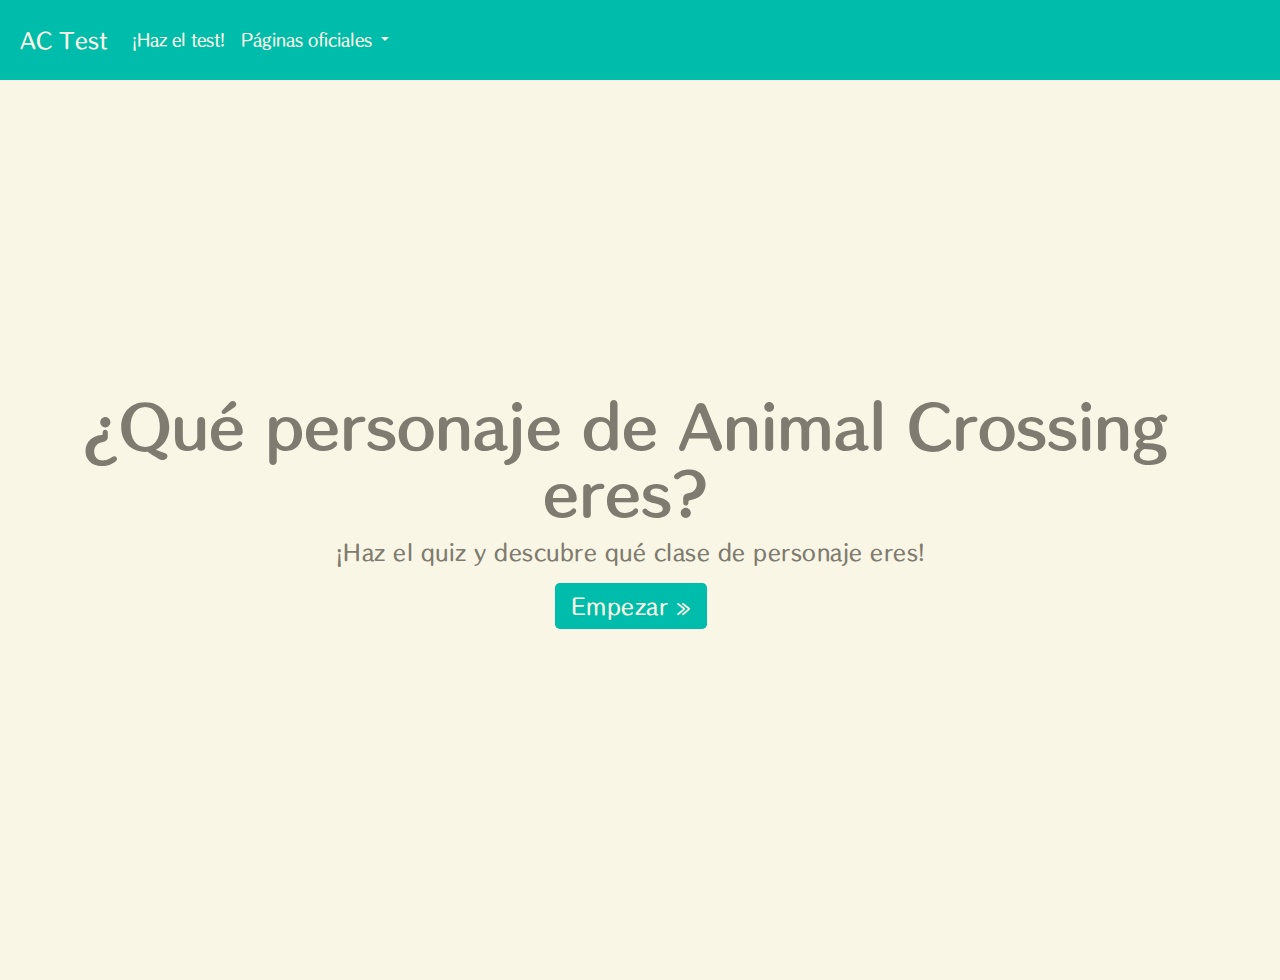
<file: index.html>
<!DOCTYPE html>
<html lang="en">
<head>
    <meta charset="UTF-8">
    <meta name="viewport" content="width=device-width, initial-scale=1.0">
    <title>Home Animal Crossing Quiz</title>
      <!-- CSS only -->
      <link rel="stylesheet" href="https://stackpath.bootstrapcdn.com/bootstrap/4.5.2/css/bootstrap.min.css" integrity="sha384-JcKb8q3iqJ61gNV9KGb8thSsNjpSL0n8PARn9HuZOnIxN0hoP+VmmDGMN5t9UJ0Z" crossorigin="anonymous">
      <link rel="stylesheet" href="CSS/style.css">
      <link rel="stylesheet" href="CSS/fonts.css">

      <!-- JS, Popper.js, and jQuery -->
      <script src="https://code.jquery.com/jquery-3.5.1.slim.min.js" integrity="sha384-DfXdz2htPH0lsSSs5nCTpuj/zy4C+OGpamoFVy38MVBnE+IbbVYUew+OrCXaRkfj" crossorigin="anonymous"></script>
      <script src="https://cdn.jsdelivr.net/npm/popper.js@1.16.1/dist/umd/popper.min.js" integrity="sha384-9/reFTGAW83EW2RDu2S0VKaIzap3H66lZH81PoYlFhbGU+6BZp6G7niu735Sk7lN" crossorigin="anonymous"></script>
      <script src="https://stackpath.bootstrapcdn.com/bootstrap/4.5.2/js/bootstrap.min.js" integrity="sha384-B4gt1jrGC7Jh4AgTPSdUtOBvfO8shuf57BaghqFfPlYxofvL8/KUEfYiJOMMV+rV" crossorigin="anonymous"></script>
      <script src="https://code.jquery.com/jquery-3.5.1.min.js" crossorigin="anonymous"></script>
      <script src="desafio8.js" type="text/javascript"></script>
</head>



<body>


  <nav class="navbar navbar-expand-lg">
    <a class="navbar-brand" href="index.html">AC Test</a>
    <button class="navbar-toggler" type="button" data-toggle="collapse" data-target="#navbarNavDropdown" aria-controls="navbarNavDropdown" aria-expanded="false" aria-label="Toggle navigation">
      <span class="navbar-toggler-icon"></span>
    </button>
    <div class="collapse navbar-collapse" id="navbarNavDropdown">
      <ul class="navbar-nav">
        <li class="nav-item">
          <a class="nav-link" href="test.html">¡Haz el test!</a>
        </li>

        <li class="nav-item dropdown">
          <a class="nav-link dropdown-toggle" href="#" id="navbarDropdownMenuLink" data-toggle="dropdown" aria-haspopup="true" aria-expanded="false">
            Páginas oficiales
          </a>
          <div class="dropdown-menu" aria-labelledby="navbarDropdownMenuLink">
            <a class="dropdown-item" href="https://www.nintendo.com/" target="_blank">Página oficial de Nintendo</a>
            <a class="dropdown-item" href="https://animal-crossing.com/" target="_blank">Página oficial de Animal Crossing</a>
          </div>
        </li>
      </ul>
    </div>
  </nav>
    
  <div class="container row col-auto">
    <div class="col-xl-12 col-sm-12 flex1">
      <div class="jumbotron">
          <h1 class="display-4">¿Qué personaje de Animal Crossing eres?</h1>
          <p>¡Haz el quiz y descubre qué clase de personaje eres!</p>
          <p><a class="btn btn-lg" href="test.html" role="button">Empezar &raquo;</a></p>
        </div>
      </div>
      
</div>
<script>
  $(window).on("load", function() {
    $(".loader-wrapper").fadeOut("slow");
    $(document.body).css('overflow', 'auto');

    let h = document.body.scrollHeight;
    let w = document.body.scrollWidth;

    $(".button").each(function(i) {
        $(this).css('left', w * 6.70 / 100)
    });

    console.log(h);
  });
</script>
    





</body>
</html>
</file>
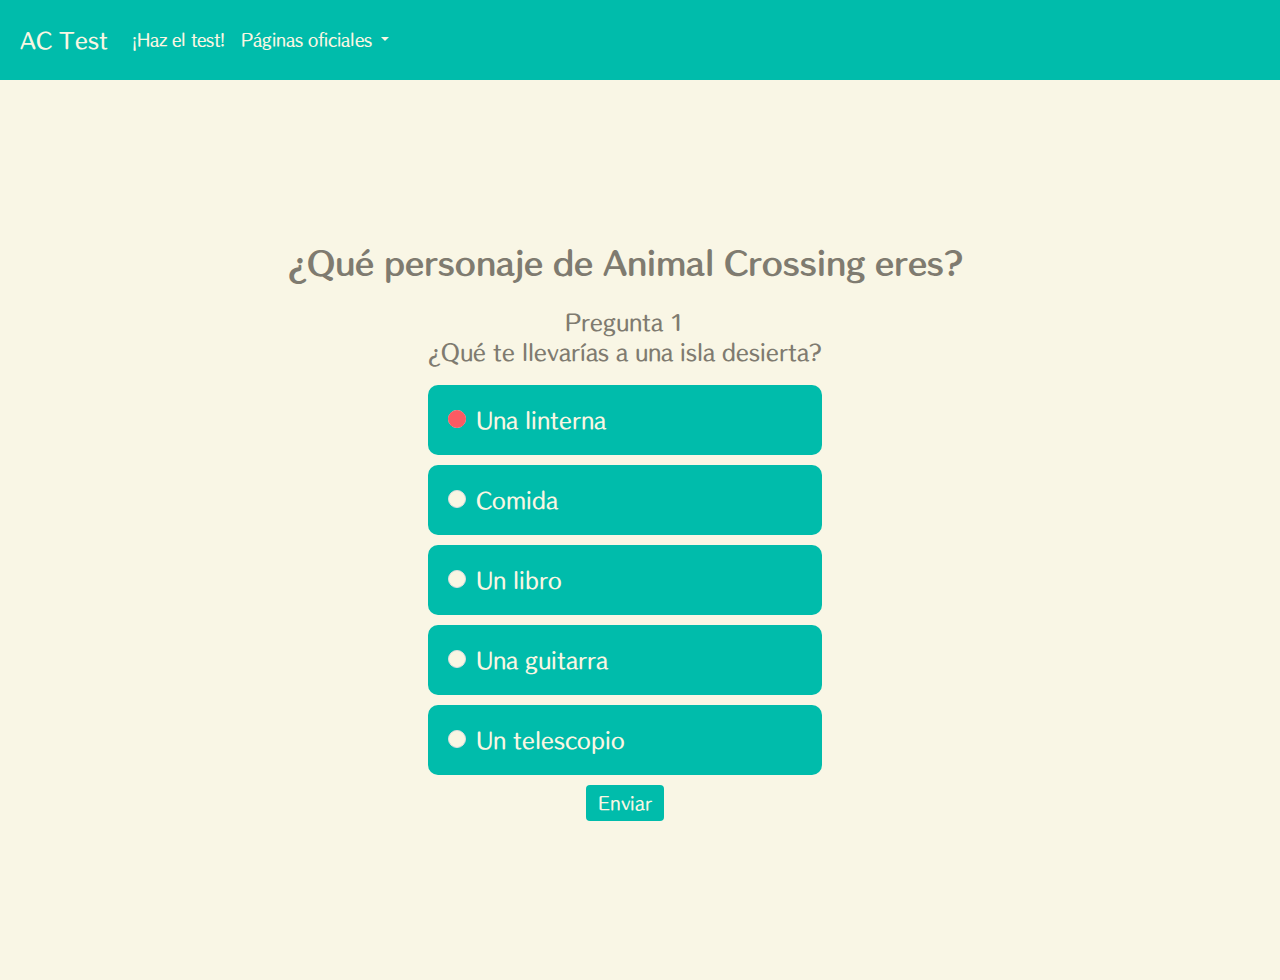
<file: test.html>
<!DOCTYPE html>
<html lang="es">
<head>
    <meta charset="UTF-8">
    <meta name="viewport" content="width=device-width, initial-scale=1.0">
    <title>Animal Crossing Quiz</title>
        <!-- CSS only -->
        <link rel="stylesheet" href="https://stackpath.bootstrapcdn.com/bootstrap/4.5.2/css/bootstrap.min.css" integrity="sha384-JcKb8q3iqJ61gNV9KGb8thSsNjpSL0n8PARn9HuZOnIxN0hoP+VmmDGMN5t9UJ0Z" crossorigin="anonymous">
        <link rel="stylesheet" href="CSS/style.css">
        <link rel="stylesheet" href="CSS/fonts.css">

        <!-- JS, Popper.js, and jQuery -->
        <script src="https://code.jquery.com/jquery-3.5.1.slim.min.js" integrity="sha384-DfXdz2htPH0lsSSs5nCTpuj/zy4C+OGpamoFVy38MVBnE+IbbVYUew+OrCXaRkfj" crossorigin="anonymous"></script>
        <script src="https://cdn.jsdelivr.net/npm/popper.js@1.16.1/dist/umd/popper.min.js" integrity="sha384-9/reFTGAW83EW2RDu2S0VKaIzap3H66lZH81PoYlFhbGU+6BZp6G7niu735Sk7lN" crossorigin="anonymous"></script>
        <script src="https://stackpath.bootstrapcdn.com/bootstrap/4.5.2/js/bootstrap.min.js" integrity="sha384-B4gt1jrGC7Jh4AgTPSdUtOBvfO8shuf57BaghqFfPlYxofvL8/KUEfYiJOMMV+rV" crossorigin="anonymous"></script>
        <script src="https://code.jquery.com/jquery-3.5.1.min.js" crossorigin="anonymous"></script>
        <script src="desafio8.js" type="text/javascript"></script>
</head>


<body>
<div class = "overflow">
  <nav class="navbar navbar-expand-lg">
    <a class="navbar-brand" href="index.html">AC Test</a>
    <button class="navbar-toggler" type="button" data-toggle="collapse" data-target="#navbarNavDropdown" aria-controls="navbarNavDropdown" aria-expanded="false" aria-label="Toggle navigation">
      <span class="navbar-toggler-icon"></span>
    </button>
    <div class="collapse navbar-collapse" id="navbarNavDropdown">
      <ul class="navbar-nav">
        <li class="nav-item">
          <a class="nav-link" href="test.html">¡Haz el test!</a>
        </li>

        <li class="nav-item dropdown">
          <a class="nav-link dropdown-toggle" href="#" id="navbarDropdownMenuLink" data-toggle="dropdown" aria-haspopup="true" aria-expanded="false">
            Páginas oficiales
          </a>
          <div class="dropdown-menu" aria-labelledby="navbarDropdownMenuLink">
            <a class="dropdown-item" href="https://www.nintendo.com/" target="_blank">Página oficial de Nintendo</a>
            <a class="dropdown-item" href="https://animal-crossing.com/" target="_blank">Página oficial de Animal Crossing</a>
          </div>
        </li>
      </ul>
    </div>
  </nav>

  <div class="container row col-auto">
    <div class="col-xl-12 col-sm-12 flex1">
      <div class="mt-3 titulo" align="center"> <h1> ¿Qué personaje de Animal Crossing eres?</h1></div>

  <div class="row" id="divcentrar">
    <div id="q1" class="col divpregunta" data-ultima="no">
          <label class="mt-3"><b>Pregunta 1<br>¿Qué te llevarías a una isla desierta?</b></label>
            <div class="form-check">
                <input class="form-check-input" type="radio" value="0" name="question1" id="radio1_1" checked>
                <label class="form-check-label" for="radio1_1">
                  <span class="spanclass">
                  Una linterna
                  </span>
                </label>
            </div>

          <div class="form-check">
                <input class="form-check-input" type="radio" value="2" name="question1" id="radio1_2" >
                <label class="form-check-label" for="radio1_2">
                  <span class="spanclass">
                  Comida
                </span>
                </label>
              </div>

          <div class="form-check">
                <input class="form-check-input" type="radio" value="1" name="question1" id="radio1_3">
                <label class="form-check-label" for="radio1_3">
                 Un libro
                </label>
              </div>

              <div class="form-check">
                <input class="form-check-input" type="radio" value="3" name="question1" id="radio1_4">
                <label class="form-check-label" for="radio1_4">
                  Una guitarra
                </label>
              </div>

              <div class="form-check">
                <input class="form-check-input" type="radio" value="4" name="question1" id="radio1_5">
                <label class="form-check-label" for="radio1_5">
                  Un telescopio
                </label>
              </div>

          </div>


      <div id="q2" class="col divpregunta" data-ultima="no">
          <label class="mt-3"><b>Pregunta 2<br> ¿A dónde irías con tus amigos?</b></label>
           <div class="form-check">
                <input class="form-check-input" type="radio" value="0" name="question2" id="radio2_1" checked>
                <label class="form-check-label" for="radio2_1">
                  <span class="">
                 Cancún, a la playa 
                 </span>
                </label>
              </div>

          <div class="form-check">
                <input class="form-check-input d-none" type="radio" value="2" name="question2" id="radio2_2">
                <label class="form-check-label" for="radio2_2">
                  Las Vegas
                </label>
              </div>
          <div class="form-check">
                <input class="form-check-input d-none" type="radio" value="1" name="question2" id="radio2_3">
                <label class="form-check-label" for="radio2_3">
                  Museo de Louvre
                </label>
              </div>

              <div class="form-check">
                <input class="form-check-input d-none" type="radio" value="3" name="question2" id="radio2_4">
                <label class="form-check-label" for="radio2_4">
                  Un festival
                </label>
              </div>

              <div class="form-check">
                <input class="form-check-input d-none" type="radio" value="4" name="question2" id="radio2_5">
                <label class="form-check-label" for="radio2_5">
                  Al campo
                </label>
              </div>



          </div>



          <div id="q3" class="col divpregunta" data-ultima="no">
            <label class="mt-3"><b>Pregunta 3<br>Elije una película</b></label>
              <div class="form-check">
                  <input class="form-check-input d-none" type="radio" value="0" name="question3" id="radio3_1" checked>
                  <label class="form-check-label" for="radio3_1">
                    <span class="">
                    Diario de una pasión
                  </span>
                  </label>
                </div>
            <div class="form-check">
                  <input class="form-check-input d-none" type="radio" value="2" name="question3" id="radio3_2">
                  <label class="form-check-label" for="radio3_2">
                    El precio de la historia
                  </label>
                </div>
            <div class="form-check">
                  <input class="form-check-input d-none" type="radio" value="1" name="question3" id="radio3_3">
                  <label class="form-check-label" for="radio3_3">
                    La teoría del todo
                  </label>
                </div>


                <div class="form-check">
                  <input class="form-check-input d-none" type="radio" value="3" name="question3" id="radio3_4">
                  <label class="form-check-label" for="radio3_4">
                    27 Gone too soon
                  </label>
                </div>
  
                <div class="form-check">
                  <input class="form-check-input d-none" type="radio" value="4" name="question3" id="radio3_5">
                  <label class="form-check-label" for="radio3_5">
                    Dr Strange
                  </label>
                </div>

            </div>

            
          <div id="q4" class="col divpregunta" data-ultima="no">
            <label class="mt-3"><b>Pregunta 4<br>Si pudieras pedir un deseo...¿Cuál sería?</b></label>
              <div class="form-check">
                  <input class="form-check-input d-none" type="radio" value="0" name="question4" id="radio4_1" checked>
                  <label class="form-check-label" for="radio4_1">
                    <span class="spanclass">
                    Paz mundial
                  </span>
                  </label>
                </div>
            <div class="form-check">
                  <input class="form-check-input d-none" type="radio" value="2" name="question4" id="radio4_2" >
                  <label class="form-check-label" for="radio4_2">
                    Dinero infinito
                  </label>
                </div>
            <div class="form-check">
                  <input class="form-check-input d-none" type="radio" value="1" name="question4" id="radio4_3">
                  <label class="form-check-label" for="radio4_3">
                    Conocimiento
                  </label>
                </div>

                <div class="form-check">
                  <input class="form-check-input d-none" type="radio" value="3" name="question4" id="radio4_4">
                  <label class="form-check-label" for="radio4_4">
                    Ser famoso
                  </label>
                </div>
  
                <div class="form-check">
                  <input class="form-check-input d-none" type="radio" value="4" name="question4" id="radio4_5">
                  <label class="form-check-label" for="radio4_5">
                    Poder volar
                  </label>
                </div>


            </div>


            <div id="q5" class="col divpregunta" data-ultima="no">
              <label class="mt-3"><b>Pregunta 5<br>¿Qué animal te gusta más?</b></label>
                <div class="form-check">
                    <input class="form-check-input d-none" type="radio" value="0" name="question5" id="radio5_1" checked>
                    <label class="form-check-label" for="radio5_1">
                      Perro
                    </label>
                  </div>
              <div class="form-check">
                    <input class="form-check-input d-none" type="radio" value="2" name="question5" id="radio5_2" >
                    <label class="form-check-label" for="radio5_2">
                      Mapache
                    </label>
                  </div>
              <div class="form-check">
                    <input class="form-check-input d-none" type="radio" value="1" name="question5" id="radio5_3">
                    <label class="form-check-label" for="radio5_3">
                      Buho
                    </label>
                  </div>
                  <div class="form-check">
                    <input class="form-check-input d-none" type="radio" value="3" name="question5" id="radio5_4">
                    <label class="form-check-label" for="radio5_4">
                      Gato
                    </label>
                  </div>
    
                  <div class="form-check">
                    <input class="form-check-input d-none" type="radio" value="4" name="question5" id="radio5_5">
                    <label class="form-check-label" for="radio5_5">
                     Halcón
                    </label>
                  </div>


              </div>

              <div id="q6" class="col divpregunta" data-ultima="no">
                <label class="mt-3"><b>Pregunta 6<br>¿Qué palabra te describe?</b></label>
                  <div class="form-check">
                      <input class="form-check-input d-none" type="radio" value="0" name="question6" id="radio6_1"checked>
                      <label class="form-check-label" for="radio6_1">
                        Amable
                      </label>
                    </div>
                <div class="form-check">
                      <input class="form-check-input d-none" type="radio" value="2" name="question6" id="radio6_2" >
                      <label class="form-check-label" for="radio6_2">
                        Tacaño
                      </label>
                    </div>
                <div class="form-check">
                      <input class="form-check-input d-none" type="radio" value="1" name="question6" id="radio6_3">
                      <label class="form-check-label" for="radio6_3">
                        Inteligente
                      </label>
                    </div>
                    <div class="form-check">
                      <input class="form-check-input d-none" type="radio" value="3" name="question6" id="radio6_4">
                      <label class="form-check-label" for="radio6_4">
                        Buena onda
                      </label>
                    </div>
      
                    <div class="form-check">
                      <input class="form-check-input d-none" type="radio" value="4" name="question6" id="radio6_5">
                      <label class="form-check-label" for="radio6_5">
                        Observador
                      </label>
                    </div>


                </div>

                <div id="q7" class="col divpregunta" data-ultima="no">
                  <label class="mt-3"><b>Pregunta 7<br>Selecciona tu favorito</b></label>
                    <div class="form-check">
                        <input class="form-check-input d-none" type="radio" value="0" name="question7" id="radio7_1" checked>
                        <label class="form-check-label" for="radio7_1">
                          Chocotorta
                        </label>
                      </div>
                  <div class="form-check">
                        <input class="form-check-input d-none" type="radio" value="2" name="question7" id="radio7_2" >
                        <label class="form-check-label" for="radio7_2">
                          Tiramisú
                        </label>
                      </div>
                  <div class="form-check">
                        <input class="form-check-input d-none" type="radio" value="1" name="question7" id="radio7_3">
                        <label class="form-check-label" for="radio7_3">
                          Eclairs
                        </label>
                      </div>

                      <div class="form-check">
                        <input class="form-check-input d-none" type="radio" value="3" name="question7" id="radio7_4">
                        <label class="form-check-label" for="radio7_4">
                          Cupcakes
                        </label>
                      </div>
        
                      <div class="form-check">
                        <input class="form-check-input d-none" type="radio" value="4" name="question7" id="radio7_5">
                        <label class="form-check-label" for="radio7_5">
                          Cheesecake
                        </label>
                      </div>

                  </div>

                  <div id="q8" class="col divpregunta" data-ultima="no">
                    <label class="mt-3"><b>Pregunta 8<br>¿Qué color te gusta?</b></label>
                      <div class="form-check">
                          <input class="form-check-input d-none" type="radio" value="0" name="question8" id="radio8_1" checked>
                          <label class="form-check-label" for="radio8_1">
                            Amarillo
                          </label>
                        </div>
                    <div class="form-check">
                          <input class="form-check-input d-none" type="radio" value="2" name="question8" id="radio8_2" >
                          <label class="form-check-label" for="radio8_2">
                            Verde
                          </label>
                        </div>
                    <div class="form-check">
                          <input class="form-check-input d-none" type="radio" value="1" name="question8" id="radio8_3">
                          <label class="form-check-label" for="radio8_3">
                            Rojo
                          </label>
                        </div>

                        <div class="form-check">
                          <input class="form-check-input d-none" type="radio" value="3" name="question8" id="radio8_4">
                          <label class="form-check-label" for="radio8_4">
                            Blanco
                          </label>
                        </div>
          
                        <div class="form-check">
                          <input class="form-check-input d-none" type="radio" value="4" name="question8" id="radio8_5">
                          <label class="form-check-label" for="radio8_5">
                            Dorado
                          </label>
                        </div>

                    </div>

                    <div id="q9" class="col divpregunta" data-ultima="no">
                      <label class="mt-3"><b>Pregunta 9<br>¿Qué música escuchas?</b></label>
                        <div class="form-check">
                            <input class="form-check-input d-none" type="radio" value="0" name="question9" id="radio9_1" checked>
                            <label class="form-check-label" for="radio9_1">
                              Música popular
                            </label>
                          </div>
                      <div class="form-check">
                            <input class="form-check-input d-none" type="radio" value="2" name="question9" id="radio9_2" >
                            <label class="form-check-label" for="radio9_2">
                              Jazz
                            </label>
                          </div>
                      <div class="form-check">
                            <input class="form-check-input d-none" type="radio" value="1" name="question9" id="radio9_3">
                            <label class="form-check-label" for="radio9_3">
                              Música clásica
                            </label>
                          </div>

                          <div class="form-check">
                            <input class="form-check-input d-none" type="radio" value="3" name="question9" id="radio9_4">
                            <label class="form-check-label" for="radio9_4">
                              Rock
                            </label>
                          </div>
            
                          <div class="form-check">
                            <input class="form-check-input d-none" type="radio" value="4" name="question9" id="radio9_5">
                            <label class="form-check-label" for="radio9_5">
                              Pop
                            </label>
                          </div>

                      </div>
                      
                    <div id="q10" class="col divpregunta" data-ultima="yes">
                      <label class="mt-3"><b>Última pregunta<br>¿Qué te gusta hacer en internet?</b></label>
                        <div class="form-check">
                            <input class="form-check-input d-none" type="radio" value="0" name="question10" id="radio10_1"checked>
                            <label class="form-check-label" for="radio10_1">
                              Mirar redes sociales
                            </label>
                          </div>
                      <div class="form-check">
                            <input class="form-check-input d-none" type="radio" value="2" name="question10" id="radio10_2">
                            <label class="form-check-label" for="radio10_2">
                              Comprar criptomonedas
                            </label>
                          </div>
                      <div class="form-check">
                            <input class="form-check-input d-none" type="radio" value="1" name="question10" id="radio10_3">
                            <label class="form-check-label" for="radio10_3">
                              Entrar a Wikipedia
                            </label>
                          </div>
                          <div class="form-check">
                            <input class="form-check-input d-none" type="radio" value="3" name="question10" id="radio10_4">
                            <label class="form-check-label" for="radio10_4">
                              Escuchar música
                            </label>
                          </div>
            
                          <div class="form-check">
                            <input class="form-check-input d-none" type="radio" value="4" name="question10" id="radio10_5">
                            <label class="form-check-label" for="radio10_5">
                              Jugar en línea con tus amigos
                            </label>
                          </div>
                      </div>



                <!--FIN-->

          </div>

          <div class="row" align="center">
            <div class="col">
               <button type="button" id="enviar" class="btn">Enviar</button>
               <button onClick="history.go(0);" id="reiniciar" class="btn btn-success">Reiniciar el test</button>
             </div>
           </div>
         </div>
            


            <div id="ResCanela" class="col text-center display-1">
              <img src="img/canela.png" class="imgResultado">
              <h1> Tu personaje es... ¡Canela! </h1>
              <p>Eres una persona amable y considerada por los demás.<br>
              Te gusta estar tranquilo, leer y tomar paseos.</p>
            
              <button onClick="history.go(0);" class="btn btn-success" id="reiniciar2">Reiniciar el test</button>

            </div>



            <div id="ResTomNook" class="col text-center display-1">
              <img src="img/tomnook.png" class="imgResultado">
              <h1> Tu personaje es... ¡Tom Nook! </h1>
              <p>Te encanta el dinero. Vives y respiras dinero.<br>
              Aún así, eres una gran persona, te preocupas por tus amigos.</p>
              <button onClick="history.go(0);" class="btn btn-success" id="reiniciar2">Reiniciar el test</button>

            </div>



            <div id="ResBlathers" class="col text-center display-1">
              <img src="img/blathers-01.png" class="imgResultado">
              <h1> Tu personaje es... ¡Blathers! </h1>
              <p>Eres una persona muy inteligente y metículosa.<br>
              Siempre estás aprendiendo y estudiando cosas nuevas.</p>
            
              <button onClick="history.go(0);" class="btn btn-success" id="reiniciar2">Reiniciar el test</button>

            </div>



            <div id="ResKK" class="col text-center display-1"><img src="img/k.kslider-01.png" class="imgResultado">
              <h1> Tu personaje es... ¡K.K. Slider! </h1>
              <p>¡Eres el alma de todas las fiestas!<br>
              Te apasiona la música, el baile, el canto. Nunca nadie se aburre contigo.</p>
            
              <button onClick="history.go(0);" class="btn btn-success" id="reiniciar2">Reiniciar el test</button>

            </div>


            <div id="ResCeleste" class="col text-center display-1"><img src="img/celeste.png" class="imgResultado">
              <h1> Tu personaje es... ¡Celeste! </h1>
              <p>Te interesan la astrología, y siempre estás a la última moda.<br>
              Eres alegre y juvenil, pero también tienes tu temperamento.</p>
            
              <button onClick="history.go(0);" class="btn btn-success" id="reiniciar2">Reiniciar el test</button>
            
            </div>
        </div>
        

        </div> 
  </div>

            

        
    </div>
  </div>





  </div>

  <div class="loader-wrapper">
		<img class="img-fluid loader" src="img/loading.gif">
	</div>

  <script>
    $(window).on("load", function() {
      $(".loader-wrapper").fadeOut("slow");
      $(document.body).css('overflow', 'auto');

      let h = document.body.scrollHeight;
      let w = document.body.scrollWidth;

      $(".button").each(function(i) {
          $(this).css('left', w * 6.70 / 100)
      });

      console.log(h);
    });
</script>
</div>
  </body>
  </html>
</file>
<file: CSS/style.css>
body{
	font-size: 20px;
  width: 100%;
  height: 100%;
  overflow-y: hidden;
  overflow-x: hidden;
  margin: 0%;
  background-color: #F9F6E5;
  font-family: 'HummingD' ;
  color:#F9F6E3;
  font-size: 20px;
  background-image: url('https://cdn.discordapp.com/attachments/328711409464639488/825854465349255248/background.jpg');
}

.testbody {

animation: fadeInAnimation ease 3s;
animation-iteration-count: 1;
animation-fill-mode: forwards;
}

@keyframes fadeInAnimation {
  0% {
      opacity: 0;
  }
  100% {
      opacity: 1;
  }
}


.nav-item {
  font-size:15px;
}


 /*CSS DE LAS CAJAS*/





 .form-check{
  font-size: 20px;
  background-color: #00BCAB;
  color: #F9F6E3;
  border: 0px;
  cursor: pointer;
  padding: 13px;
  border-radius: 10px;
  padding:1em;
  margin-top: 10px;
  margin-bottom: 10px;
 
}


.form-check:hover{
  background-color: #FFDE84;
  color: #FC5A63;
}



[type="radio"]:checked,
[type="radio"]:not(:checked) {
    position: absolute;
    left: -9999px;
}
[type="radio"]:checked + label,
[type="radio"]:not(:checked) + label
{
    position: relative;
    padding-left: 28px;
    cursor: pointer;
    line-height: 20px;
    display: inline-block;

}
[type="radio"]:checked + label:before,
[type="radio"]:not(:checked) + label:before {
    content: '';
    position: absolute;
    left: 0;
    top: 0;
    width: 18px;
    height: 18px;
    border: 1px solid #ddd;
    border-radius: 100%;
    background: #F9F6E3;
}
[type="radio"]:checked + label:after,
[type="radio"]:not(:checked) + label:after {
    content: '';
    width: 18px;
    height: 18px;
    background: #FC5A63;
    position: absolute;
    top: 0px;
    left: 0px;
    border-radius: 100%;
    -webkit-transition: all 0.2s ease;
    transition: all 0.2s ease;
}
[type="radio"]:not(:checked) + label:after {
    opacity: 0;
    -webkit-transform: scale(0);
    transform: scale(0);
}
[type="radio"]:checked + label:after {
    opacity: 1;
    -webkit-transform: scale(1);
    transform: scale(1);
}

/* FIN CAJA */

h1{
  font-weight: 300;
  margin: 0px;
  padding: 10px;
  font-size: 30px;
  color: #7F7B70;
  font-family: 'HummingB';
}

.question{
  font-size: 30px;
  margin-bottom: 10px;
}

.answers {
  margin-bottom: 20px;
  text-align: left;
  display: inline-block;
}
.answers label{
  display: block;
  margin-bottom: 10px;

}

#divcentrar {
  margin-left: auto;
  margin-right: auto;
}

.form-check {
  text-align: left;
}

label {
  text-align: center !important;
}

button{
	font-size: 22px;
	background-color: #00BCAB;
	color: #fff;
	border: 0px;
	padding: 20px;
	cursor: pointer;
	margin-bottom: 20px;
}


button:hover{
	background-color: black;
}

.slide{
  position: absolute;
  left: 0px;
  top: 0px;
  width: 100%;
  z-index: 1;
  opacity: 0;
}

.active-slide{
  opacity: 1;
  z-index: 2;
}

.quiz-container{
  position: relative;
  height: 200px;
  margin-top: 40px;
}

.indexBackground {
  z-index: 950;
}


.jumbotron {
	background: none;
	color: #F9F6E3;
	text-align: center;
}

.display-4 {
  font-family: 'HummingB';
}

  p {
    color: #7F7B70;
    font-family: 'HummingD' ;
    letter-spacing: 0.5px;
    font-size: 20px;
    padding-left: 1%;
  }



.flex1 {
  display: flex;
  flex-direction: column;
  justify-content: center;
}

.container {
  height: 100vh;
}


html {
  font-size: 1rem;
}


  .loader-wrapper {
    width: 100%;
    height: 100%;
    position: absolute;
    top: 0;
    left: 0;
    background-color:#00BCAB;
    display:flex;
    justify-content: center;
    align-items: center;
    z-index: +10;
  }
  
  .loader {
    animation: loader 3s infinite ease;
    z-index: +10;
  }


  .navbar {
    background-color: #00BCAB;
    padding:20px;
   
  
  }

  nav .navbar-nav li a, .navbar-brand {
    color: #F9F6E3;
  }

  .navbar-brand:hover {
   color: #FC5A63;

  }

  .dropdown-item {
    color: #7F7B70 !important;
  }

  .dropdown-menu {
    background-color: #F9F6E3;
  }


  .mt-3 {
    color: #7F7B70;
  }



html {
  overflow: hidden;
}

.overflow { 
  overflow-x: hidden;
  overflow-y: hidden;
}


.imgResultado {
  width:500px;
  height: auto;
}
 
@media only screen and (max-width: 1024px) {

  .imgResultado {
    width:200px;
    height: auto;
  }


  @media (max-width:1366px){
    html {
            overflow-y: auto;
            overflow-x: hidden;
        }
    .overflow {
    overflow-y: auto;
    }
    }


  html {
    overflow-x: hidden;
    overflow-y: auto;
  }
  .display-4 {
  font-size: 22px;
  }

  p {
    font-size: 14px;
  }

  .col-auto {
    max-width: 100vh;
  }
  .overflow {
    overflow-y: auto;
  }
  }


  .dropdown-item:hover{
    background-color: #ECE5CB;
  }

  .nav-link:hover {
    color: #FFCA46;
  }

  .btn {
    background-color:#00BCAB ;
    border-width:0;
    color: #F9F6E3;
  }

  .btn:hover {
    background-color: #FC5A63;
    color: #ECE5CB;
    border-width:0;
  }

  .btn:focus {
    border-width:0;
  
  }

  .btn-lg:focus {
    border-width:0;
    background-color: #FC5A63;
  }

  .spanclass {
    width: 200px;
  }
</file>
<file: CSS/fonts.css>
@font-face {
    font-family: 'HummingB';
    src: url('../fonts/FOT-HummingStd-B.otf');
}
@font-face {
    font-family: 'HummingD';
    src: url('../fonts/FOT-HummingStd-D.otf');
}
</file>
